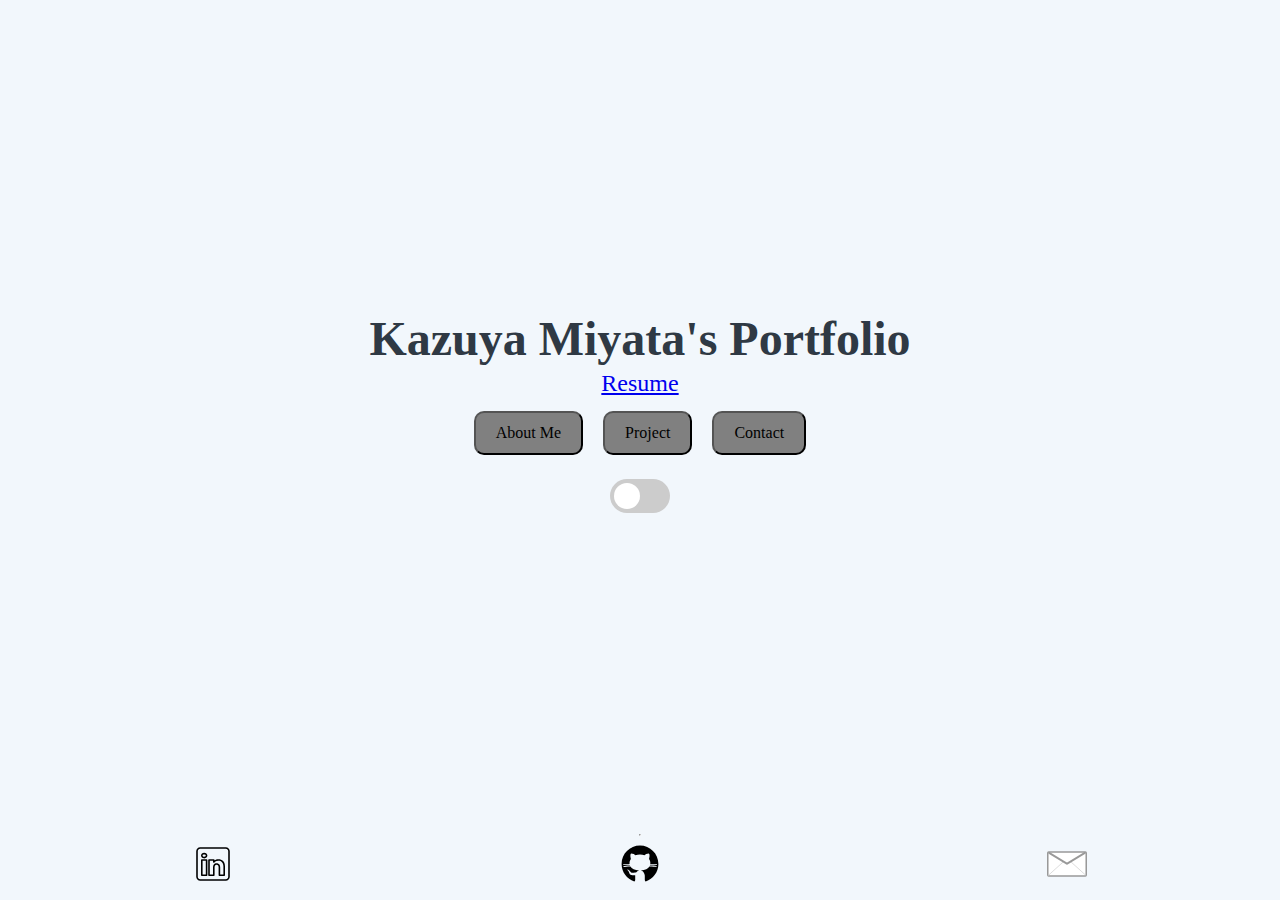
<file: index.html>
<!DOCTYPE html>
<html lang="en">
  <head>
    <meta charset="UTF-8">
    <meta name="viewport" content="width=device-width, initial-scale=1.0">
    <meta name="description" content="Kazuya Miyata's Portfolio">
    <meta name="keywords" content="autonomous robotics, computer science">
    <meta name="author" content="Kazuya Miyata">
    <meta name="viewport" content="width=device-width, initial-scale=1.0">

    <title>Kazuya's Website</title>

    <link rel="stylesheet" href="css/index.css">
    <link rel="stylesheet" href="css/global.css">
    <link rel="icon" href="favicon.ico">
  </head>

  <body>
    <content-body>
      <h1>Kazuya Miyata's Portfolio</h1> 
      <a href="media/Kazuya_Miyata_Resume_6.pdf" class="resume">Resume</a>
      <nav>
        <a href="/pages/aboutme.html"><button class="main_button">About Me</button></a>
        <a href="/pages/projects.html"><button class="main_button">Project</button></a>
        <a href="/pages/contact.html"><button class="main_button">Contact</button></a>
      </nav>

      <label class="switch">
        <input type="checkbox" id="toggleTheme" onclick="toggleTheme()"></input>
        <span class="slider round"></span>
      </label>
    </content-body>

    <hr>
    
    <footer>    
      <nav>

        <a href="https://www.linkedin.com/in/kazmiyata/">
          <img src="/media/icons8-linkedin.svg" alt="Linkedin" width="40" height="40">
        </a>

         <a href="https://github.com/miyatakazuya">
          <img src="/media/icons8-github.svg" alt="Github" width="40" height="40">
         </a>

         <a href="mailto:kazuyamiyata18@gmail.com">
          <img src="/media/Minduka-mail.svg" alt="Linkedin" width="40" height="40">
         </a>
      </nav>
    </footer>

    <script src="scripts/indexTheme.js"></script>

    <script>
      document.getElementsByClassName("slider")[0].style.display = "block";
    </script>


  </body>
</html>
</file>
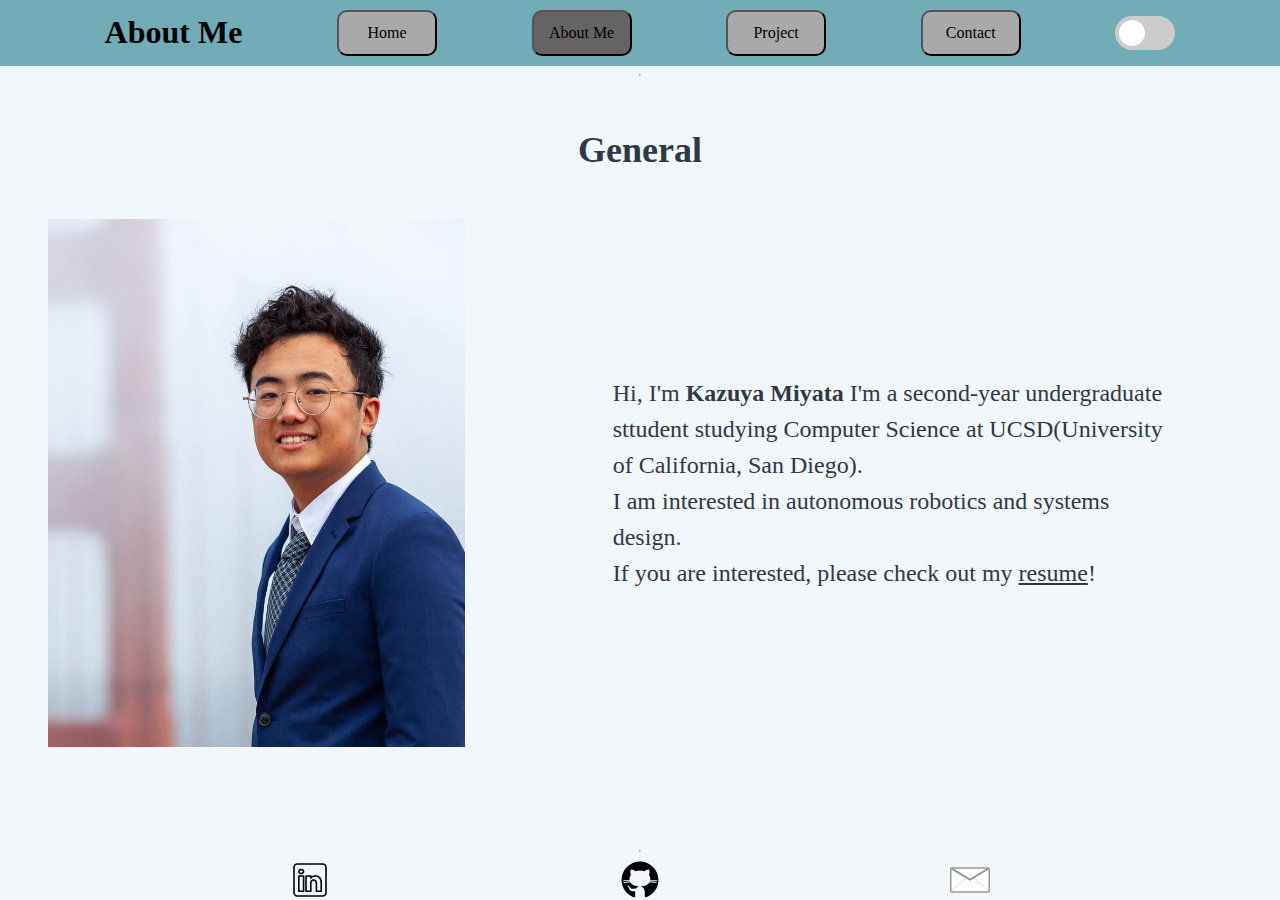
<file: pages/aboutme.html>
<!DOCTYPE html>
<html lang="en">
  <head>
    <meta charset="UTF-8">
    <meta name="viewport" content="width=device-width, initial-scale=1.0">
    <title>About Me</title>
    <link rel="stylesheet" href="../css/pages.css">
    <link rel="stylesheet" href="../css/global.css">
    <link rel="stylesheet" href="../css/aboutme.css">
  </head>

  <body>
    <header id="header">
      <h1>About Me</h1>
      <a href="../index.html"><button class="main_button">Home</button></a>
      <a href="aboutme.html"><button class="main_button" selected="true">About Me</button></a>
      <a href="projects.html"><button class="main_button">Project</button></a>
      <a href="contact.html"><button class="main_button">Contact</button></a>

      <label class="switch">
        <input type="checkbox" id="toggleTheme" onclick="toggleTheme()"></input>
        <span class="slider round"></span>
      </label>
    </header>

    <hr>

    <content-body>
      <h2>General</h2>
      
      <section class="profile">
        <picture>
          <source srcset="../images/kaz_portrait_updated.jpg" media="(min-width: 800px)" type="image/jpg">
          <img
            src="../images/headshot_small.png"
            width="1000"
            alt="Kazuya Miyata Portrait"
          >
        </picture>
  
        <p>
          Hi, I'm <b>Kazuya Miyata</b> I'm a second-year undergraduate sttudent studying Computer Science at <abbr>UCSD</abbr>(University of California, San Diego).<br>
          I am interested in autonomous robotics and systems design.<br>
          If you are interested, please check out my 
          <a href="../media/Kazuya_Miyata_Resume_6.pdf">resume</a>!
        </p>
      </section>
      

    </content-body>
    
    <hr> 

    <footer>    
      <nav>
        <a href="https://www.linkedin.com/in/kazmiyata/">
          <img src="/media/icons8-linkedin.svg" alt="Linkedin" width="40" height="40">
        </a>

         <a href="https://github.com/miyatakazuya">
          <img src="/media/icons8-github.svg" alt="Github" width="40" height="40">
         </a>

         <a href="mailto:kazuyamiyata18@gmail.com">
          <img src="/media/Minduka-mail.svg" alt="Linkedin" width="40" height="40">
         </a>
      </nav>
    </footer>

    <script src="../scripts/theme.js"></script>

    <script>
      document.getElementsByClassName("slider")[0].style.display = "block";
    </script>

  </body>
</html>
</file>
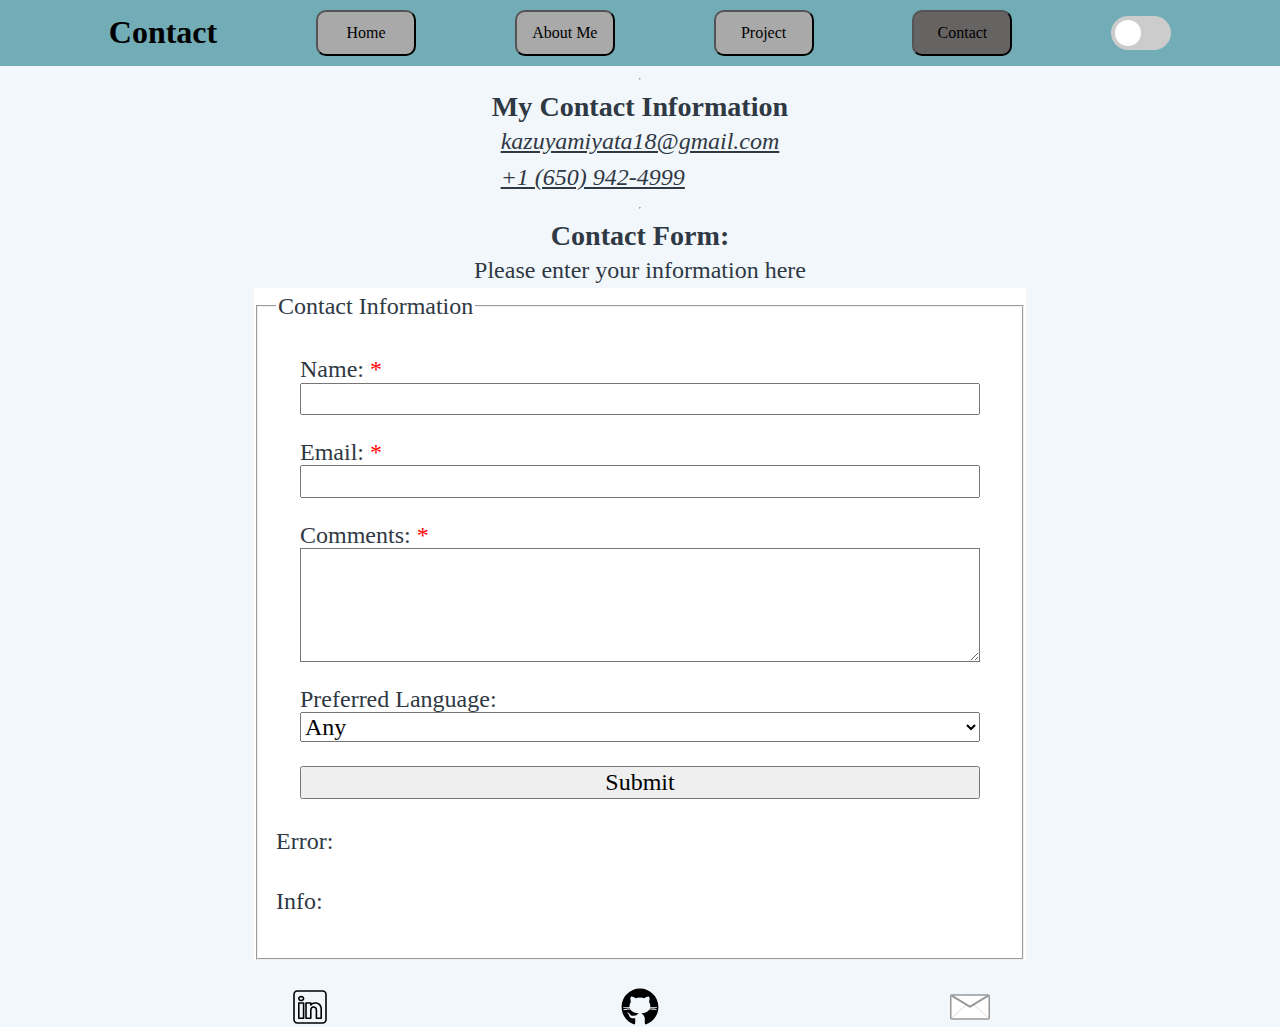
<file: pages/contact.html>
<!DOCTYPE html>
<html lang="en">
  <head>
    <meta charset="UTF-8">
    <meta name="viewport" content="width=device-width, initial-scale=1.0">
    <title>Contact</title>
    <link rel="stylesheet" href="../css/pages.css">
    <link rel="stylesheet" href="../css/global.css">
    <link rel="stylesheet" href="../css/contact.css">
  </head>

  <body>
    <header id="header">
      <h1>Contact</h1>
      <a href="../index.html"><button class="main_button">Home</button></a>
      <a href="aboutme.html"><button class="main_button">About Me</button></a>
      <a href="projects.html"><button class="main_button">Project</button></a>
      <a href="contact.html"><button class="main_button" selected="true">Contact</button></a>

      <label class="switch">
        <input type="checkbox" id="toggleTheme" onclick="toggleTheme()"></input>
        <span class="slider round"></span>
      </label>

    </header>

    <content-body>
      <hr>
      <h3>My Contact Information</h3>
      <address>
        <a href="mailto:kazuyamiyata18@gmail.com">kazuyamiyata18@gmail.com</a><br>
        <a href="tel:+16509424999">+1 (650) 942-4999</a>
      </address>
  
      <hr>
  
      <h3>Contact Form:</h3>
      <p>Please enter your information here</p>
  
      <form id="contactForm" action="https://httpbin.org/post" method="POST">
        <fieldset>
          <legend>Contact Information</legend>
          <form-field>
            <label for="name">Name:</label> 
            <input type="text" name="name" id="name" required>
          </form-field>

          <form-field>
            <label for="email">Email:</label> 
            <input type="email" name="email" id="email" required>
          </form-field>

          <form-field>
            <label for="comments">Comments:</label> 
            <textarea name="comments" id="comments" rows="4" cols="50" required></textarea>          </form-field>
          <form-field>
            <label for="lang">Preferred Language:</label> 
            <select id="lang" name="lang" >
            <optgroup label="Language">x  
              <option value="either">Any</option>
              <option value="JP">Japanese</option>
              <option value="EN">English</option>
            </optgroup>
          </select>
          </form-field>
        
          <form-field>
            <button type="submit">Submit</button>
          </form-field>

          <output id="error" name="error">
            Error:
          </output>

          <output id="info" name="info">
            Info:
          </output>

          <form-field>
            <input type="hidden" name="possible_bot" value="true">
          </form-field>

        </fieldset>
      </form> 
    </content-body>
    
    <footer>    
      <nav>
        <a href="https://www.linkedin.com/in/kazmiyata/">
          <img src="/media/icons8-linkedin.svg" alt="Linkedin" width="40" height="40">
        </a>

         <a href="https://github.com/miyatakazuya">
          <img src="/media/icons8-github.svg" alt="Github" width="40" height="40">
         </a>

         <a href="mailto:kazuyamiyata18@gmail.com">
          <img src="/media/Minduka-mail.svg" alt="Linkedin" width="40" height="40">
         </a>
      </nav>
    </footer>

    <script src="../scripts/theme.js"></script>

    <script>
      document.getElementsByClassName("slider")[0].style.display = "block";
      const name = document.getElementById('name');
      const email = document.getElementById("email");
      const comments = document.getElementById("comments");
      const form = document.getElementById("contactForm");
      var error = document.getElementById("error");
      var info = document.getElementById("info");

      let form_errors = [];

      const commentAllowedPattern = /^[A-Za-z .?]+$/;
      const nameAllowedPattern = /^[A-Za-z -]+$/;

      name.addEventListener("input", (event) => {
        error.classList.remove('fade-out');

        if (!nameAllowedPattern.test(name.value)) {
          error.textContent = "Error: Illegal Character!";
          
          let errors = "Name Error: Bad Character " + name.value;
          form_errors.push(errors);
          name.classList.add('bad_input')
        } else {
          error.textContent = "No Errors";
        }
    
        setTimeout(() => {
          name.classList.remove('bad_input');
        }, 100);

        setTimeout(() => {
          error.classList.add('fade-out');
        }, 1000);
      });

      email.addEventListener("input", (event) => {
        email.classList.remove('fade-out');

        if(email.validity.typeMismatch) {
          error.textContent = "Error: Expecting an email!";
          let errors = "Email Error: Bad Input ";
          form_errors.push(errors);
        } else {
          error.textContent = "No Errors";
        }

        setTimeout(() => {
          error.classList.add('fade-out');
        }, 1000);
      });

      comments.addEventListener("input", (event) => {
        var cnt = comments.value.length;
        error.classList.remove('fade-out');

		const lastChar = event.data || comments.value.slice(-1);

		if (!commentAllowedPattern.test(comments.value)) {
			error.textContent = "Error: Illegal Character!";
			comments.classList.add('bad_input');

			let errors = "Comment Error (Bad Character): " + lastChar;
			form_errors.push(errors);
		} else {
			error.textContent = "No Errors";
		}	


        if (cnt > 200) {
          info.textContent = "Too many characters!";  
        } else {
          info.textContent = "Characters Remaining: " + (200 - cnt);
        }
      
        let ratio = cnt / 200;
        let redComponent = Math.floor(255 * ratio);
        info.style.color = `rgb(${redComponent}, 0, 0)`;

        setTimeout(() => {
          comments.classList.remove('bad_input');
        }, 100);

        setTimeout(() => {
          error.classList.add('fade-out');
        }, 1000);
      });

      form.addEventListener("submit", async function(event) {
        event.preventDefault();

        // if (commentAllowedPattern.test(comments.value)) {
        //   console.log("comment valid");
        // }
        // if (!email.validity.typeMismatch) {
        //   console.log("email valid");
        // }
        // if (nameAllowedPattern.test(name.value)) {
        //   console.log("name valid");
        // }
        // if (form.checkValidity() ) {
        //   console.log("form valid");
        // }

          if (form.checkValidity() && commentAllowedPattern.test(comments.value) && !email.validity.typeMismatch && nameAllowedPattern.test(name.value)) {
            console.log('working');

            const form = event.target;
            const formData = new FormData(form);

            formData.append("form-errors", JSON.stringify(form_errors));

            try {
              const response = await fetch("https://httpbin.org/post", {
                method: "POST",
                body: formData,
              });

              console.log(await response.json());
            } catch (e) {
              console.error(e);
            }

            let str = "";
            for (const [key, value] of formData.entries()) {
              str+=(`${key}: ${value}\n`);
            } 

            console.log(str);
          } 
      });
    </script>
    
  </body>
</html>
</file>
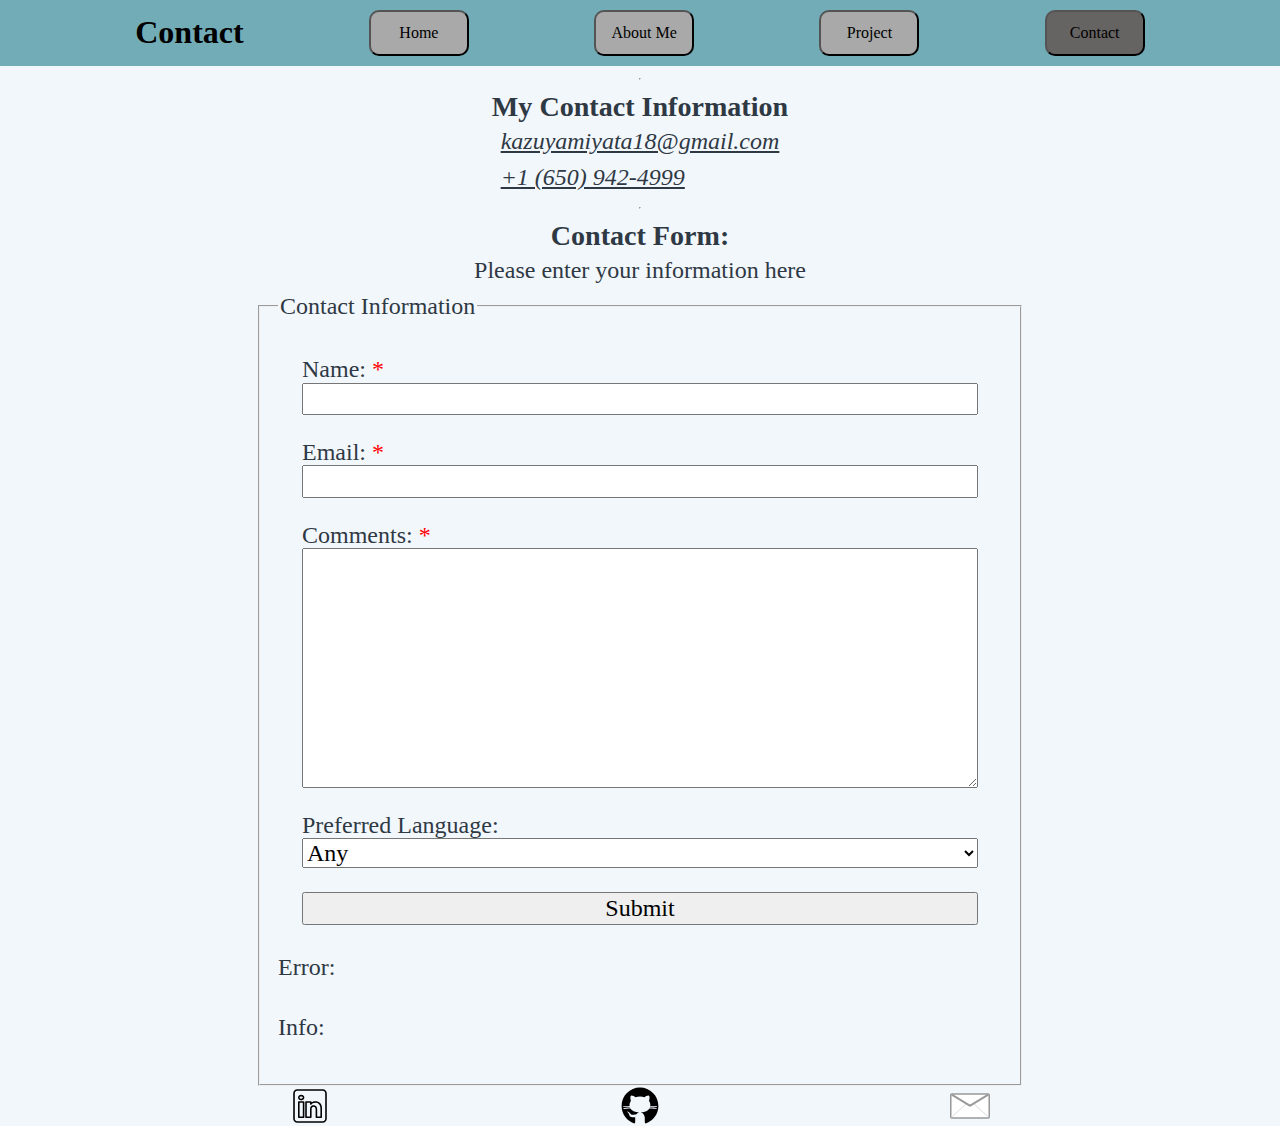
<file: pages/form-no-js.html>
<!DOCTYPE html>
<html lang="en">
  <head>
    <meta charset="UTF-8">
    <meta name="viewport" content="width=device-width, initial-scale=1.0">
    <title>Contact</title>
    <link rel="stylesheet" href="../css/pages.css">
    <link rel="stylesheet" href="../css/global.css">
    <link rel="stylesheet" href="../css/form-no-js.css">
  </head>

  <body>
    <header>
      <h1>Contact</h1>
      <a href="../index.html"><button class="main_button">Home</button></a>
      <a href="aboutme.html"><button class="main_button">About Me</button></a>
      <a href="projects.html"><button class="main_button">Project</button></a>
      <a href="contact.html"><button class="main_button" selected="true">Contact</button></a>
    </header>


    <content-body>
      <hr>
      <h3>My Contact Information</h3>
      <address>
        <a href="mailto:kazuyamiyata18@gmail.com">kazuyamiyata18@gmail.com</a><br>
        <a href="tel:+16509424999">+1 (650) 942-4999</a>
      </address>
  
      <hr>
  
      <h3>Contact Form:</h3>
      <p>Please enter your information here</p>
  
      <form id="contactForm" action="https://httpbin.org/post" method="POST">
        <fieldset>
          <legend>Contact Information</legend>
          <form-field>
            <label for="name">Name:</label> 
            <input type="text" name="name" id="name" required>
          </form-field>

          <form-field>
            <label for="email">Email:</label> 
            <input type="email" name="email" id="email" required>
          </form-field>

          <form-field>
            <label for="comments">Comments:</label> 
            <textarea name="comments" id="comments" row="4" minlength="10" maxlength="200" required></textarea>
          </form-field>

          <form-field>
            <label for="lang">Preferred Language:</label> 
            <select id="lang" name="lang" >
            <optgroup label="Language">x  
              <option value="either">Any</option>
              <option value="JP">Japanese</option>
              <option value="EN">English</option>
            </optgroup>
          </select>
          </form-field>
        
          <form-field>
            <button type="submit">Submit</button>
          </form-field>

          <output id="error" name="error">
            Error:
          </output>

          <output id="info" name="info">
            Info:
          </output>

          <form-field>
            <input type="hidden" name="possible_bot" value="true">
          </form-field>


        </fieldset>
      </form> 
    </content-body>
    
    <footer>    
      <nav>
        <a href="https://www.linkedin.com/in/kazmiyata/">
          <img src="/media/icons8-linkedin.svg" alt="Linkedin" width="40" height="40">
        </a>

         <a href="https://github.com/miyatakazuya">
          <img src="/media/icons8-github.svg" alt="Github" width="40" height="40">
         </a>

         <a href="mailto:kazuyamiyata18@gmail.com">
          <img src="/media/Minduka-mail.svg" alt="Linkedin" width="40" height="40">
         </a>
      </nav>
    </footer>
    
  </body>
</html>
</file>
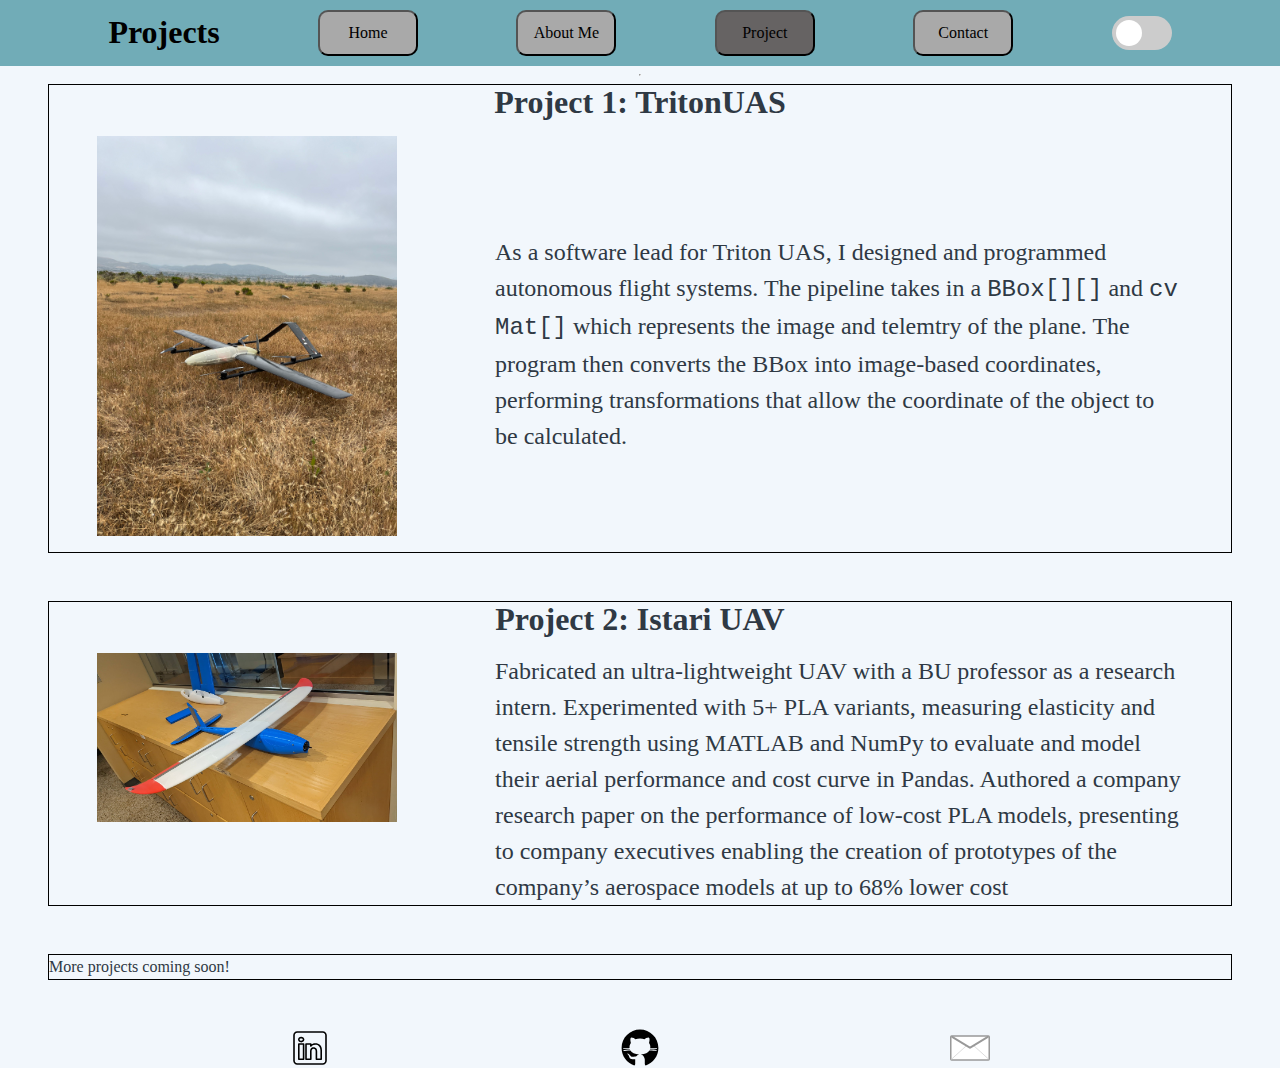
<file: pages/projects.html>
<!DOCTYPE html>
<html lang="en">
  <head>
    <meta charset="UTF-8">
    <meta name="viewport" content="width=device-width, initial-scale=1.0">
    <title>My Projects</title>

    <link rel="stylesheet" href="../css/pages.css">
    <link rel="stylesheet" href="../css/global.css">
    <link rel="stylesheet" href="../css/projects.css">
  

  </head>

  <body>
    <header id="header">
      <h1>Projects</h1>
      <a href="../index.html"><button class="main_button">Home</button></a>
      <a href="aboutme.html"><button class="main_button">About Me</button></a>
      <a href="projects.html"><button class="main_button" selected="true">Project</button></a>
      <a href="contact.html"><button class="main_button">Contact</button></a>

      <label class="switch">
        <input type="checkbox" id="toggleTheme" onclick="toggleTheme()"></input>
        <span class="slider round"></span>
      </label>

    </header>

    <hr>
    
    <my-project>
      <h2>Project 1: TritonUAS</h2>

      <section>

        <picture>
          <source srcset="../images/toothless.jpg" media="(min-width: 800px)" type="image/jpg">
          <img
            src="../images/toothless_small.png"
            width="1000"
            alt="Kazuya Miyata Portrait"
          >
        </picture>
  
        <p>
          As a software lead for Triton UAS, I designed and programmed autonomous flight systems.
  
          The pipeline takes in a <code>BBox[][]</code> and <code>cv Mat[]</code> 
          which represents the image and telemtry of the plane. The program then converts the BBox into image-based coordinates,
          performing transformations that allow the coordinate of the object to be calculated. 
        </p>
      </section>    
    </my-project>
    
    <my-project>
      <h2>Project 2: Istari UAV</h2>

      <section>


        <picture>
          <source srcset="../images/istari.jpg" media="(min-width: 800px)" type="image/jpg" width="1000">
          <img
            src="../images/istari.jpg"
            width="1000"
            alt="Kazuya Miyata Portrait"
          >
        </picture>
  
        <p>
          Fabricated an ultra-lightweight UAV with a BU professor as a research intern.
          Experimented with 5+ PLA variants, measuring elasticity and tensile strength 
          using MATLAB and NumPy to evaluate and model their aerial performance and cost 
          curve in Pandas. Authored a company research paper on the performance of low-cost 
          PLA models, presenting to company executives enabling the creation of prototypes of the 
          company’s aerospace models at up to 68% lower cost
        </p>
      </section>
      
    </my-project>

    <my-project>
      More projects coming soon!
    </my-project>

    <footer>    
      <nav>
        <a href="https://www.linkedin.com/in/kazmiyata/">
          <img src="/media/icons8-linkedin.svg" alt="Linkedin" width="40" height="40">
        </a>

         <a href="https://github.com/miyatakazuya">
          <img src="/media/icons8-github.svg" alt="Github" width="40" height="40">
         </a>

         <a href="mailto:kazuyamiyata18@gmail.com">
          <img src="/media/Minduka-mail.svg" alt="Linkedin" width="40" height="40">
         </a>
      </nav>
    </footer>

    <script src="../scripts/theme.js"></script>

    <script>
      document.getElementsByClassName("slider")[0].style.display = "block";
    </script>
  </body>
</html>
</file>
<file: css/index.css>
/* * {
    border: 1px solid red;
} */

:root {
    --header-font: Consolas, Monaco, Courier New;
}

header {
    font-family: var(--header-font);
    text-align: center;
}

content-body {
    margin: auto;
    width: fit-content;
    display: flex;
    justify-content: space-evenly;
    flex-direction: column;
    align-items: center;
    font-size: 1.5rem;
}

content-body:has(+ h2) {
    text-align: center;
    font-size: 1.7rem;
}


content-body > h1 {
    text-align: center;
}

nav {
    display: flex;
    flex-direction: row;
    justify-content: space-around;
    align-content: center;
    margin-bottom: 1em;

    
    /* justify-content: center; */
    /* display: flex; */
    /* justify-content: end; */
}

.main_button {
    /* border: 0; */
    line-height: 2.5;
    padding: 0 20px;
    font-size: 1rem;
    background-color: gray;
    border-radius: 10px;
    color: black;
    margin: 0 10px 0 10px
    /* text-shadow: 1px 1px 1px #fff; */
}

.main_button:hover {
    background-color: rgb(102, 99, 99);
}

.resume {
    display: flex;
    justify-content: center;
    margin-bottom: 10px;
}
</file>
<file: css/pages.css>
header {
    display: flex;
    width:auto;
    margin-block-end: 0;
    background-color: #B8D8EA;
    justify-content: space-evenly;
    align-items: center;
    padding: 10px;
    color: black;
}

@media (max-width: 700px) {
    header {
        font-size: 0.5rem;
        /* min-width: 100vh; */
    }
}

content-body {
    margin: auto;
    width: fit-content;
    display: flex;
    justify-content: space-evenly;
    flex-direction: column;
    align-items: center;
    font-size: 1.5rem;
}

@media (max-width: 700px) {
    content-body {
        font-size: 1rem;
    }
}

footer nav {
    display: flex;
    flex-direction: row;
    justify-content: space-evenly;
    align-content: center;
    
    /* justify-content: center; */

    /* display: flex; */
    /* justify-content: end; */
}

.main_button {
    width: 100px;   
    /* border: 0; */
    line-height: 2.5;
    /* padding: 0 20px; */
    font-size: 1rem;
    /* background-color: gray; */
    border-radius: 10px;
    text-align: center;

    background-color: darkgray;
    transition: background-color 0.25s 100ms;
    color: black;

    /* transform: background-color 3s 500ms; */
    /* text-shadow: 1px 1px 1px #fff; */
}

.main_button:hover {
    background-color: white;
    transform: scale(1.1, 1.1)
    /* background-color: white; */
}

.main_button[selected="true"] {
    background-color: rgb(102, 99, 99);
}

@media (max-width: 700px) {
    .main_button {
        width: 50px;
        font-size: 0.5rem;
    }
}
</file>
<file: css/aboutme.css>
/* * {
    border: 1px solid red;
  } */
  


h2 {
    text-align: center;
}

a {
    margin  : 0;
}

.profile {
    display: flex;
    flex-direction: row;    
}

@media (max-width: 700px) {
    .profile {
        flex-direction: column;
    }
}

.profile p {
    align-self: center;
    padding: 100px;
}

.profile > picture {
    min-width: 300px;
    margin: 3rem;
}
</file>
<file: css/contact.css>
form {
    min-width: 60vw;
    background-color: white;
    margin-bottom: 3vh;
}

fieldset {
    display: flex;
    flex-direction: column;
}

form-field {
    display: flex;
    flex-direction: column;
    margin: 1em;
    margin-bottom: 0em;
}

form-field:has(> input:required) label::after, form-field:has(> textarea:required) label::after{
    content: " *";
    color: red;
}

  
output {
    margin-top: 1em;
}

#comments {
    min-height: 10vh;
    background-color: white;
}

#comments.bad_input, #name.bad_input{
    background-color: rgba(255,0,0,0.2);
}


/* input:user-invalid{
    background-color: rgba(255,0,0,0.2);
}

input:user-valid{
    background-color: rgba(0,255,0,0.2);
} */

#error, #email, #name{
    opacity: 1;
}
  
#error.fade-out, #email.fade-out, #name.fade-out {
    transition: opacity 1s ease-out;
    opacity: 0;
}
</file>
<file: css/form-no-js.css>
form {
    min-width: 60vw;
}

fieldset {
    display: flex;
    flex-direction: column;
}

form-field {
    display: flex;
    flex-direction: column;
    margin: 1em;
    margin-bottom: 0em;
}

form-field:has(> input:required) label::after, form-field:has(> textarea:required) label::after {
    content: " *";
    color: red;
}

  
output {
    margin-top: 1em;
}

input[type="email"]:user-invalid, textarea:user-invalid {
    background-color: rgba(255,0,0,0.2);
}


input[type="email"]:user-valid, textarea:user-valid{
    background-color: rgba(0,255,0,0.2);
}
</file>
<file: css/projects.css>
/* * {
    border: 1px solid red;
  } */
  
my-project {
    border: 1px solid black;
    display: flex;
    flex-direction: row;
    flex-wrap: wrap;
    margin-left: 3rem;  
    margin-right: 3rem;
    margin-bottom: 3rem; 
}

my-project > h2 {
    flex-basis: 100%;
    text-align: center;
    font-size: 2rem;
}


my-project > section {
    margin-top: 1rem;
    display: flex;
    flex-direction: row;
}

@media (max-width: 700px) {
    my-project > section {
      flex-direction: column; 
      justify-content: space-between;
      min-height: fit-content;
    }
  }


my-project > section > picture {
    min-width: 300px;
    float: left;
    margin-left: 3rem;
    margin-right: 3rem;
    margin-bottom: 1rem;
    object-fit:fill;
}

@media (max-width: 700px) {
  my-project > section > picture {
    margin-left: 1rem;
    margin-right: 1rem;
    min-width: 10vh;
  }
}

my-project > section > p {
    /* max-width: 500px; */
    margin-left: 50px;
    margin-right: 50px;
    font-size: 1.5rem;
    align-self: center;
}

@media (max-width: 700px) {
  my-project > section > p {
    margin-left: 25px;
    margin-right: 25px;
      font-size: 1rem;
      /* min-width: 100vh; */
  }
}
</file>
<file: css/global.css>
/* CSS Reset by Andy Bell */
/* https://piccalil.li/blog/a-more-modern-css-reset/ */


/* Box sizing rules */
*,
*::before,
*::after {
  box-sizing: border-box;
}

/* Prevent font size inflation */
html {
  -moz-text-size-adjust: none;
  -webkit-text-size-adjust: none;
  text-size-adjust: none;
}

/* Remove default margin in favour of better control in authored CSS */
body, h1, h2, h3, h4, p,
figure, blockquote, dl, dd {
  margin: 0;
}

/* Remove list styles on ul, ol elements with a list role, which suggests default styling will be removed */
ul[role='list'],
ol[role='list'] {
  list-style: none;
}

/* Set core body defaults */
body {
    min-height: 100vh;
    line-height: 1.5;
    display: flex;
    flex-direction: column;
  }

/* Set shorter line heights on headings and interactive elements */
h1, h2, h3, h4,
button, input, label {
  line-height: 1.1;
}

/* Balance text wrapping on headings */
h1, h2,
h3, h4 {
  text-wrap: balance;
}

/* A elements that don't have a class get default styles */
a:not([class]) {
  text-decoration-skip-ink: auto;
  color: currentColor;
}

/* Make images easier to work with */
img,
picture {
  max-width: 100%;
  display: block;
}

/* Inherit fonts for inputs and buttons */
input, button,
textarea, select {
  font-family: inherit;
  font-size: inherit;
}

/* Make sure textareas without a rows attribute are not tiny */
textarea:not([rows]) {
  min-height: 10em;
}

/* Anything that has been anchored to should have extra scroll margin */
:target {
  scroll-margin-block: 5ex;
}


:root {
  --header-color-dark: #141A21;
  --bg-color-dark: #2F3944;
  --text-color-dark: #DCE2E8;

  --header-color-light: #71ACB7;
  --bg-color-light: #F2F7FC;
  --text-color-light: #2F3944;
  
  /* --header-color-dark: #000435;
  --bg-color-dark: #151C62;
  --text-color-dark: #A3A7D2;

  --header-color-light: #71ACB7;s
  --bg-color-light: #F8F4EB;
  --text-color-light: #494645; */
}

html {
  background-color: var(--bg-color-light);
  color: var(--text-color-light);
}

header {
  background-color: var(--header-color-light);
}


.switch {
  position: relative;
  display: inline-block;
  width: 60px;
  height: 34px;
}

.switch input {
  display: none;
}

.slider {
  display: none;
  position: absolute;
  cursor: pointer;
  top: 0;
  left: 0;
  right: 0;
  bottom: 0;
  background-color: #ccc;
  transition: .5s;
  border-radius: 34px;
}

.slider:before {
  position: absolute;
  content: "";
  height: 26px;
  width: 26px;
  left: 4px;
  bottom: 4px;
  background-color: white;
  transition: .5s;
  border-radius: 50%;
}

input:checked + .slider {
  background-color: #000000;
}

input:checked + .slider:before {
  transform: translateX(26px);
}
</file>
